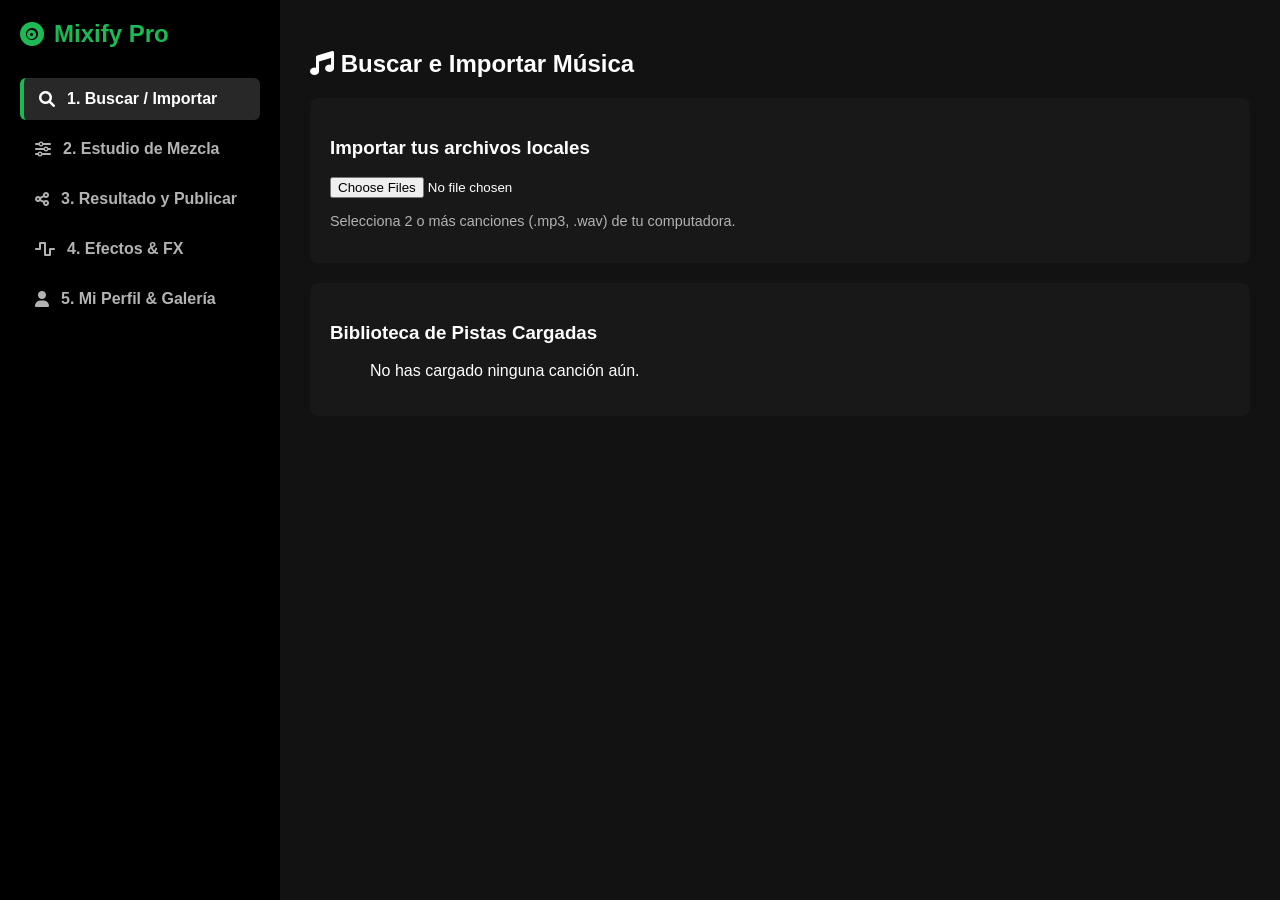
<file: index.html>
<!DOCTYPE html>
<html lang="es">
<head>
    <meta charset="UTF-8">
    <meta name="viewport" content="width=device-width, initial-scale=1.0">
    <title>Mixify Pro - Reproductor y Mezclador</title>
    <link rel="stylesheet" href="styles.css">
    <!-- Iconos de FontAwesome -->
    <link rel="stylesheet" href="https://cdnjs.cloudflare.com/ajax/libs/font-awesome/6.0.0/css/all.min.css">
</head>
<body>

    <!-- BARRA LATERAL DE NAVEGACIÓN -->
    <nav class="sidebar">
        <div class="logo">
            <i class="fa-solid fa-record-vinyl"></i> Mixify Pro
        </div>
        <ul class="nav-links">
    <li class="active" onclick="showTab('tab-search')"><i class="fa-solid fa-magnifying-glass"></i> 1. Buscar / Importar</li>
    <li onclick="showTab('tab-mix')"><i class="fa-solid fa-sliders"></i> 2. Estudio de Mezcla</li>
    <li onclick="showTab('tab-publish')"><i class="fa-solid fa-share-nodes"></i> 3. Resultado y Publicar</li>
    <li onclick="showTab('tab-fx')"><i class="fa-solid fa-wave-square"></i> 4. Efectos & FX</li>
    <li onclick="showTab('tab-profile')"><i class="fa-solid fa-user"></i> 5. Mi Perfil & Galería</li>
</ul>
    </nav>

    <!-- CONTENIDO PRINCIPAL -->
    <main class="main-content">

        <!-- HOJA 1: BUSCAR E IMPORTAR MÚSICA -->
        <section id="tab-search" class="tab-content active">
            <h2><i class="fa-solid fa-music"></i> Buscar e Importar Música</h2>
            <div class="card">
                <h3>Importar tus archivos locales</h3>
                <input type="file" id="audio-input" accept="audio/*" multiple>
                <p class="help-text">Selecciona 2 o más canciones (.mp3, .wav) de tu computadora.</p>
            </div>

            <div class="card">
                <h3>Biblioteca de Pistas Cargadas</h3>
                <ul id="track-list" class="track-list">
                    <p>No has cargado ninguna canción aún.</p>
                </ul>
            </div>
        </section>

        <!-- HOJA 2: ESTUDIO DE MEZCLA Y EDICIÓN -->
        <section id="tab-mix" class="tab-content">
            <h2><i class="fa-solid fa-sliders"></i> Mezclador y Edición de Pistas</h2>
            
            <div class="mixer-container">
                <!-- PISTA A -->
                <div class="track-control card">
                    <h3><i class="fa-solid fa-compact-disc"></i> Pista A</h3>
                    <select id="select-track-a" class="styled-select"><option>Carga música primero</option></select>
                    
                    <div class="controls">
                        <label>Volumen A:</label>
                        <input type="range" id="vol-a" min="0" max="1" step="0.05" value="1">
                    </div>

                    <!-- Contador de Tiempo A -->
                    <div class="time-display">
                        <span>Tiempo actual: <strong id="time-a">0s</strong> / <span id="total-a">0s</span></span>
                    </div>

                    <!-- Cortar / Recortar Pista A -->
                    <div class="trim-box">
                        <label><i class="fa-solid fa-scissors"></i> Recortar Pista A (segundos):</label>
                        <div class="trim-inputs">
                            <span>Inicio:</span>
                            <input type="number" id="start-a" min="0" value="0" step="1">
                            <span>Fin:</span>
                            <input type="number" id="end-a" min="1" value="30" step="1">
                        </div>
                    </div>

                    <!-- Botones de Control A -->
                    <div class="track-btn-group">
                        <button id="btn-play-a" class="btn-sm btn-play" title="Reproducir A"><i class="fa-solid fa-play"></i></button>
                        <button id="btn-pause-a" class="btn-sm btn-pause" title="Pausar A"><i class="fa-solid fa-pause"></i></button>
                        <button id="btn-stop-a" class="btn-sm btn-stop" title="Detener A"><i class="fa-solid fa-stop"></i></button>
                    </div>
                </div>

                <!-- PISTA B -->
                <div class="track-control card">
                    <h3><i class="fa-solid fa-compact-disc"></i> Pista B</h3>
                    <select id="select-track-b" class="styled-select"><option>Carga música primero</option></select>
                    
                    <div class="controls">
                        <label>Volumen B:</label>
                        <input type="range" id="vol-b" min="0" max="1" step="0.05" value="1">
                    </div>

                    <!-- Contador de Tiempo B -->
                    <div class="time-display">
                        <span>Tiempo actual: <strong id="time-b">0s</strong> / <span id="total-b">0s</span></span>
                    </div>

                    <!-- Cortar / Recortar Pista B -->
                    <div class="trim-box">
                        <label><i class="fa-solid fa-scissors"></i> Recortar Pista B (segundos):</label>
                        <div class="trim-inputs">
                            <span>Inicio:</span>
                            <input type="number" id="start-b" min="0" value="0" step="1">
                            <span>Fin:</span>
                            <input type="number" id="end-b" min="1" value="30" step="1">
                        </div>
                    </div>

                    <!-- Botones de Control B -->
                    <div class="track-btn-group">
                        <button id="btn-play-b" class="btn-sm btn-play" title="Reproducir B"><i class="fa-solid fa-play"></i></button>
                        <button id="btn-pause-b" class="btn-sm btn-pause" title="Pausar B"><i class="fa-solid fa-pause"></i></button>
                        <button id="btn-stop-b" class="btn-sm btn-stop" title="Detener B"><i class="fa-solid fa-stop"></i></button>
                    </div>
                </div>
            </div>

            <!-- CONTROLES GLOBALES DE MEZCLA -->
            <div class="card mix-actions">
                <h3>Controles de Mezcla Simultánea</h3>
                <div class="global-btn-group">
                    <button id="btn-play-mix" class="btn-primary"><i class="fa-solid fa-play"></i> Reproducir Mezcla</button>
                    <button id="btn-pause-mix" class="btn-warning"><i class="fa-solid fa-pause"></i> Pausar Mezcla</button>
                    <button id="btn-stop-mix" class="btn-danger"><i class="fa-solid fa-stop"></i> Detener Mezcla</button>
                </div>
                <button id="btn-render-mix" class="btn-secondary" style="margin-top: 15px;"><i class="fa-solid fa-wand-magic-sparkles"></i> Procesar Mezcla Final</button>
            </div>
        </section>

        <!-- HOJA 3: RESULTADO Y PUBLICACIÓN -->
        <section id="tab-publish" class="tab-content">
            <h2><i class="fa-solid fa-circle-check"></i> Resultado Final y Publicación</h2>
            <div class="card publish-card">
                <div class="album-art">
                    <i class="fa-solid fa-compact-disc"></i>
                </div>
                <h3 id="mix-title">Mi Mezcla Increíble</h3>
                <audio id="final-audio-player" controls></audio>
                
                <div class="publish-form">
                    <input type="text" id="input-title" placeholder="Título de la mezcla...">
                    <textarea id="input-desc" placeholder="Descripción o detalles del Mix..."></textarea>
                    <button id="btn-publish" class="btn-primary"><i class="fa-solid fa-cloud-arrow-up"></i> Publicar en Mixify</button>
                </div>
            </div>
        </section>

    </main>
    <!-- HOJA 4: ECUALIZADOR Y EFECTOS DE SONIDO -->
<section id="tab-fx" class="tab-content">
    <h2><i class="fa-solid fa-wave-square"></i> Ecualizador y Efectos (FX)</h2>
    
    <div class="mixer-container">
        <!-- Ecualizador -->
        <div class="card">
            <h3><i class="fa-solid fa-sliders"></i> Ecualizador de 3 Bandas</h3>
            <div class="controls">
                <label>Graves (Bass):</label>
                <input type="range" id="eq-bass" min="-12" max="12" step="1" value="0">
            </div>
            <div class="controls">
                <label>Medios (Mids):</label>
                <input type="range" id="eq-mid" min="-12" max="12" step="1" value="0">
            </div>
            <div class="controls">
                <label>Agudos (Treble):</label>
                <input type="range" id="eq-treble" min="-12" max="12" step="1" value="0">
            </div>
        </div>

        <!-- Efectos de Transición -->
        <div class="card">
            <h3><i class="fa-solid fa-wand-magic-sparkles"></i> Transiciones y Fading</h3>
            <div class="trim-box">
                <label><input type="checkbox" id="chk-fade-in"> Activar Fade In (Entrada suave - 3s)</label>
            </div>
            <div class="trim-box" style="margin-top: 10px;">
                <label><input type="checkbox" id="chk-fade-out"> Activar Fade Out (Salida suave - 3s)</label>
            </div>
            <button class="btn-primary" style="margin-top: 20px; width: 100%;"><i class="fa-solid fa-check"></i> Aplicar Efectos</button>
        </div>
    </div>
</section>

<!-- HOJA 5: MI PERFIL Y HISTORIAL DE MEZCLAS -->
<section id="tab-profile" class="tab-content">
    <h2><i class="fa-solid fa-user"></i> Mi Perfil y Biblioteca Personal</h2>
    
    <div class="card" style="display: flex; align-items: center; gap: 20px;">
        <div style="font-size: 60px; color: var(--primary);"><i class="fa-solid fa-circle-user"></i></div>
        <div>
            <h3 style="margin: 0;">DJ Creador</h3>
            <p class="help-text" style="margin: 5px 0 0 0;">Usuario Mixify Pro • 3 Mezclas Publicadas</p>
        </div>
    </div>

    <div class="card">
        <h3><i class="fa-solid fa-list-check"></i> Mis Mezclas Publicadas</h3>
        <ul class="track-list">
            <li class="track-item" style="padding: 12px; margin-bottom: 8px;">
                <div>
                    <strong>Mi Mezcla Increíble</strong><br>
                    <small class="help-text">Duración: 2:30 | Publicado hace un momento</small>
                </div>
                <button class="btn-sm btn-play"><i class="fa-solid fa-play"></i></button>
            </li>
            <li class="track-item" style="padding: 12px; margin-bottom: 8px;">
                <div>
                    <strong>Summer Mix 2026</strong><br>
                    <small class="help-text">Duración: 3:15 | Publicado ayer</small>
                </div>
                <button class="btn-sm btn-play"><i class="fa-solid fa-play"></i></button>
            </li>
        </ul>
    </div>
</section>

   

    <script src="app.js"></script>
</body>
</html>
</file>
<file: styles.css>
:root {
    --bg-dark: #121212;
    --bg-card: #181818;
    --bg-hover: #282828;
    --primary: #1db954;
    --text-main: #ffffff;
    --text-muted: #b3b3b3;
    --warning: #f59e0b;
    --danger: #ef4444;
}

body {
    margin: 0;
    font-family: 'Segoe UI', Tahoma, Geneva, Verdana, sans-serif;
    background-color: var(--bg-dark);
    color: var(--text-main);
    display: flex;
    height: 100vh;
    overflow: hidden;
}

/* --- BARRA LATERAL (NAVEGACIÓN) --- */
.sidebar {
    width: 240px;
    background-color: #000000;
    padding: 20px;
    display: flex;
    flex-direction: column;
    gap: 30px;
}

.logo {
    font-size: 1.5rem;
    font-weight: bold;
    color: var(--primary);
    display: flex;
    align-items: center;
    gap: 10px;
}

.nav-links {
    list-style: none;
    padding: 0;
    margin: 0;
}

.nav-links li {
    padding: 12px 15px;
    color: var(--text-muted);
    cursor: pointer;
    border-radius: 6px;
    font-weight: 600;
    margin-bottom: 8px;
    transition: 0.3s;
    display: flex;
    align-items: center;
    gap: 12px;
}

.nav-links li:hover, .nav-links li.active {
    color: var(--text-main);
    background-color: var(--bg-hover);
}

.nav-links li.active {
    border-left: 4px solid var(--primary);
}

/* --- CONTENIDO PRINCIPAL --- */
.main-content {
    flex: 1;
    padding: 30px;
    overflow-y: auto;
}

.tab-content {
    display: none;
}

.tab-content.active {
    display: block;
}

/* --- TARJETAS Y CONTENEDORES --- */
.card {
    background-color: var(--bg-card);
    padding: 20px;
    border-radius: 8px;
    margin-bottom: 20px;
}

.help-text {
    color: var(--text-muted);
    font-size: 0.9rem;
}

.mixer-container {
    display: grid;
    grid-template-columns: 1fr 1fr;
    gap: 20px;
}

.styled-select, input[type="text"], textarea {
    width: 100%;
    padding: 10px;
    background-color: #333;
    color: #fff;
    border: 1px solid #444;
    border-radius: 4px;
    margin-top: 10px;
    box-sizing: border-box;
}

.controls {
    margin-top: 15px;
}

/* --- INDICADOR DE TIEMPO / CONTADOR DE SEGUNDOS --- */
.time-display {
    background-color: #222;
    padding: 8px 12px;
    border-radius: 6px;
    margin-top: 12px;
    text-align: center;
    font-size: 0.9rem;
    color: var(--text-muted);
}

.time-display strong {
    color: var(--primary);
    font-size: 1.1rem;
}

/* --- CAJA PARA RECORTE DE CANCIONES (INICIO Y FIN) --- */
.trim-box {
    margin-top: 15px;
    background: #222;
    padding: 10px;
    border-radius: 6px;
}

.trim-inputs {
    display: flex;
    align-items: center;
    gap: 10px;
    margin-top: 8px;
    font-size: 0.85rem;
}

.trim-inputs input {
    width: 65px;
    padding: 5px;
    background: #333;
    border: 1px solid #555;
    color: white;
    border-radius: 4px;
}

/* --- BOTONES Y GRUPOS DE CONTROL --- */
.track-btn-group, .global-btn-group {
    display: flex;
    gap: 10px;
    margin-top: 15px;
}

.btn-sm {
    padding: 8px 16px;
    border: none;
    border-radius: 4px;
    cursor: pointer;
    font-weight: bold;
    color: white;
    transition: transform 0.1s;
}

.btn-sm:hover {
    transform: scale(1.05);
}

.btn-play { background-color: var(--primary); }
.btn-pause { background-color: var(--warning); }
.btn-stop { background-color: var(--danger); }

.btn-primary, .btn-secondary, .btn-warning, .btn-danger {
    padding: 12px 24px;
    border: none;
    border-radius: 25px;
    font-weight: bold;
    cursor: pointer;
    transition: transform 0.2s, background-color 0.2s;
    margin-right: 10px;
}

.btn-primary {
    background-color: var(--primary);
    color: #000;
}

.btn-primary:hover {
    transform: scale(1.04);
    background-color: #1ed760;
}

.btn-secondary {
    background-color: #333;
    color: #fff;
}

.btn-secondary:hover {
    background-color: #444;
}

.btn-warning {
    background-color: var(--warning);
    color: white;
}

.btn-danger {
    background-color: var(--danger);
    color: white;
}

/* --- HOJA 3: RESULTADO Y PUBLICACIÓN --- */
.publish-card {
    max-width: 500px;
    margin: 0 auto;
    text-align: center;
}

.album-art {
    font-size: 80px;
    color: var(--primary);
    margin-bottom: 15px;
}

.publish-form {
    display: flex;
    flex-direction: column;
    gap: 15px;
    margin-top: 20px;
}

#final-audio-player {
    width: 100%;
    margin-top: 15px;
}
</file>
